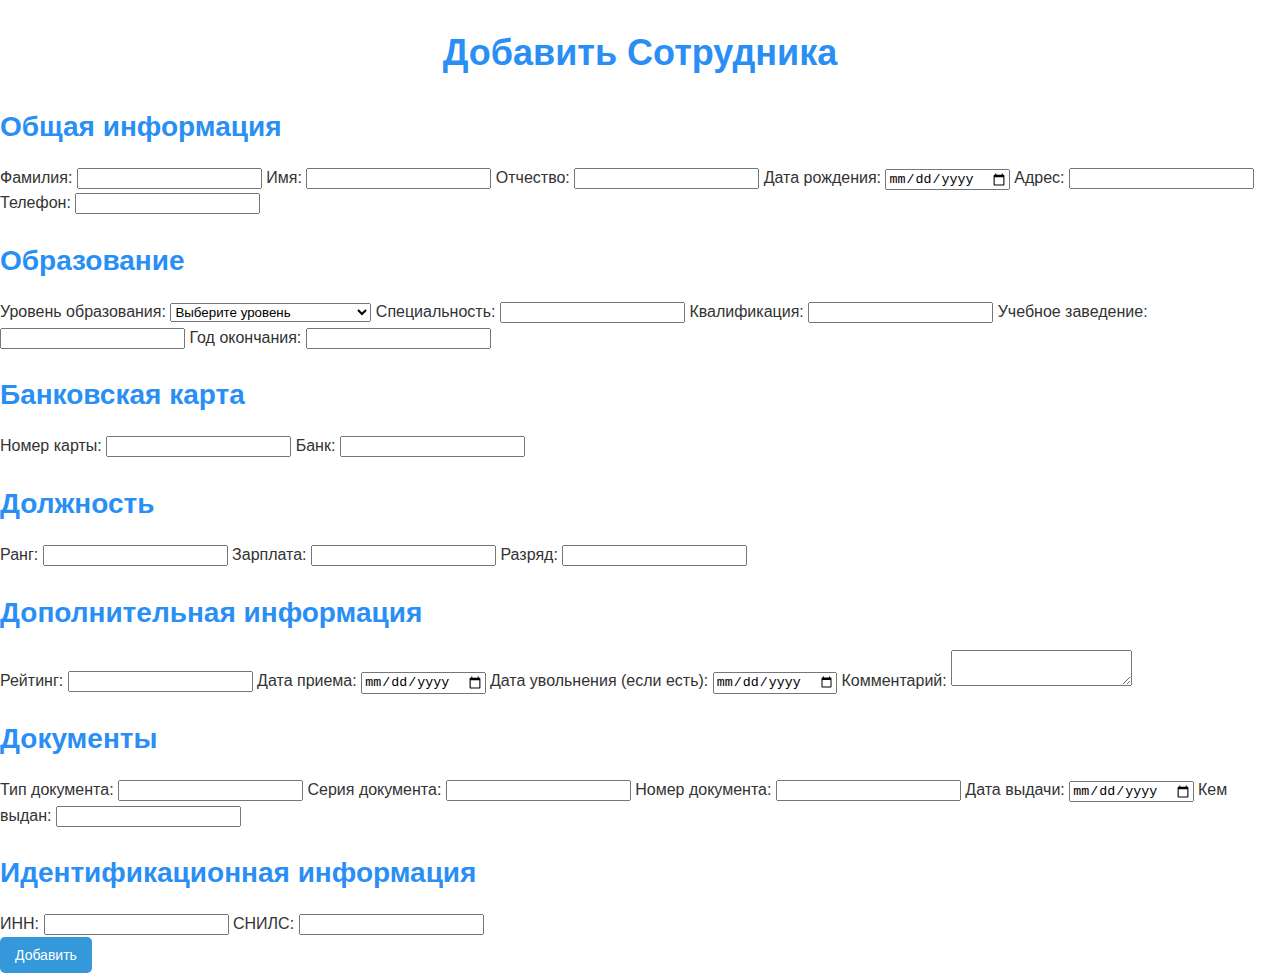
<file: templates/add.html>
<!DOCTYPE html>
<html>
<head>
    <link rel="stylesheet" href="/static/style.css">
    <title>Добавить Сотрудника</title>
</head>
<body>
    <div class="form-container">
        <h1 class="form-title">Добавить Сотрудника</h1>
        <form method="post" action="/add">
            <div class="form-section">
                <h2>Общая информация</h2>
                <label for="familiya">Фамилия:</label>
                <input type="text" id="familiya" name="familiya" required>

                <label for="imya">Имя:</label>
                <input type="text" id="imya" name="imya" required>

                <label for="otchestvo">Отчество:</label>
                <input type="text" id="otchestvo" name="otchestvo" required>

                <label for="date_of_birth">Дата рождения:</label>
                <input type="date" id="date_of_birth" name="date_of_birth" required>

                <label for="address">Адрес:</label>
                <input type="text" id="address" name="address" required>

                <label for="phone">Телефон:</label>
                <input type="text" id="phone" name="phone" required>
            </div>

            <div class="form-section">
                <h2>Образование</h2>
                <label for="education_level">Уровень образования:</label>
                <select id="education_level" name="education_level" required>
                    <option value="" disabled selected>Выберите уровень</option>
                    <option value="Среднее">Среднее</option>
                    <option value="Среднее профессиональное">Среднее профессиональное</option>
                    <option value="Высшее (бакалавр)">Высшее (бакалавр)</option>
                    <option value="Высшее (магистр)">Высшее (магистр)</option>
                    <option value="Аспирантура">Аспирантура</option>
                </select>

                <label for="education_spec">Специальность:</label>
                <input type="text" id="education_spec" name="education_spec" required>

                <label for="education_qual">Квалификация:</label>
                <input type="text" id="education_qual" name="education_qual" required>

                <label for="education_institute">Учебное заведение:</label>
                <input type="text" id="education_institute" name="education_institute" required>

                <label for="education_year_finish">Год окончания:</label>
                <input type="number" id="education_year_finish" name="education_year_finish" required>
            </div>

            <div class="form-section">
                <h2>Банковская карта</h2>
                <label for="number_bank_kar">Номер карты:</label>
                <input type="text" id="number_bank_kar" name="number_bank_kar" required>

                <label for="bank">Банк:</label>
                <input type="text" id="bank" name="bank" required>
            </div>

            <div class="form-section">
                <h2>Должность</h2>
                <label for="rank">Ранг:</label>
                <input type="text" id="rank" name="rank" required>

                <label for="wage">Зарплата:</label>
                <input type="number" step="0.01" id="wage" name="wage" required>

                <label for="discharge">Разряд:</label>
                <input type="number" id="discharge" name="discharge" required>
            </div>

            <div class="form-section">
                <h2>Дополнительная информация</h2>
                <label for="rating">Рейтинг:</label>
                <input type="number" id="rating" name="rating" required>

                <label for="date_priem">Дата приема:</label>
                <input type="date" id="date_priem" name="date_priem" required>

                <label for="date_uvol">Дата увольнения (если есть):</label>
                <input type="date" id="date_uvol" name="date_uvol">

                <label for="comment">Комментарий:</label>
                <textarea id="comment" name="comment"></textarea>
            </div>

            <div class="form-section">
                <h2>Документы</h2>
                <label for="document_type">Тип документа:</label>
                <input type="text" id="document_type" name="document_type" required>

                <label for="document_seria">Серия документа:</label>
                <input type="text" id="document_seria" name="document_seria" required>

                <label for="document_number">Номер документа:</label>
                <input type="text" id="document_number" name="document_number" required>

                <label for="date_document">Дата выдачи:</label>
                <input type="date" id="date_document" name="date_document" required>

                <label for="document_who">Кем выдан:</label>
                <input type="text" id="document_who" name="document_who" required>
            </div>

            <div class="form-section">
                <h2>Идентификационная информация</h2>
                <label for="inn">ИНН:</label>
                <input type="number" id="inn" name="inn" required>

                <label for="snils">СНИЛС:</label>
                <input type="text" id="snils" name="snils" required>
            </div>

            <div class="form-button-container">
                <button type="submit" class="submit-button">Добавить</button>
            </div>
        </form>
    </div>
</body>
</html>
</file>
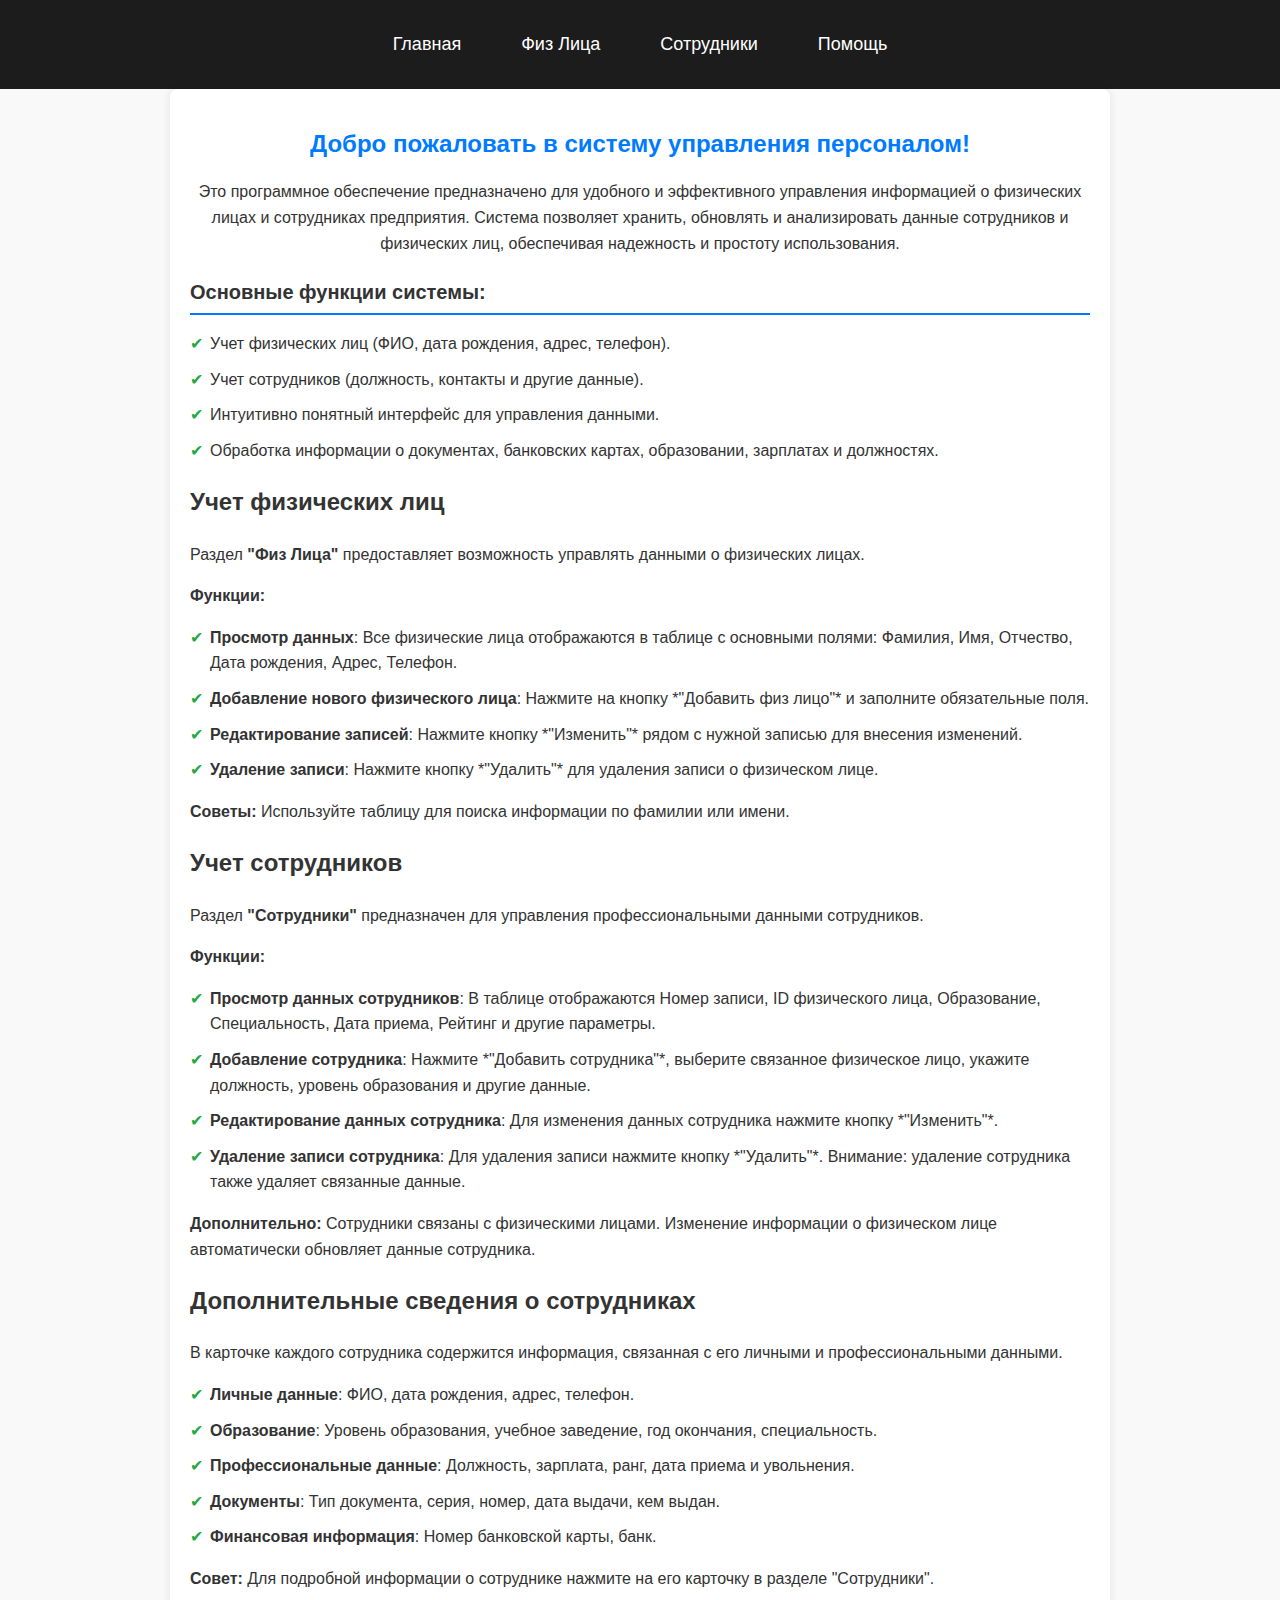
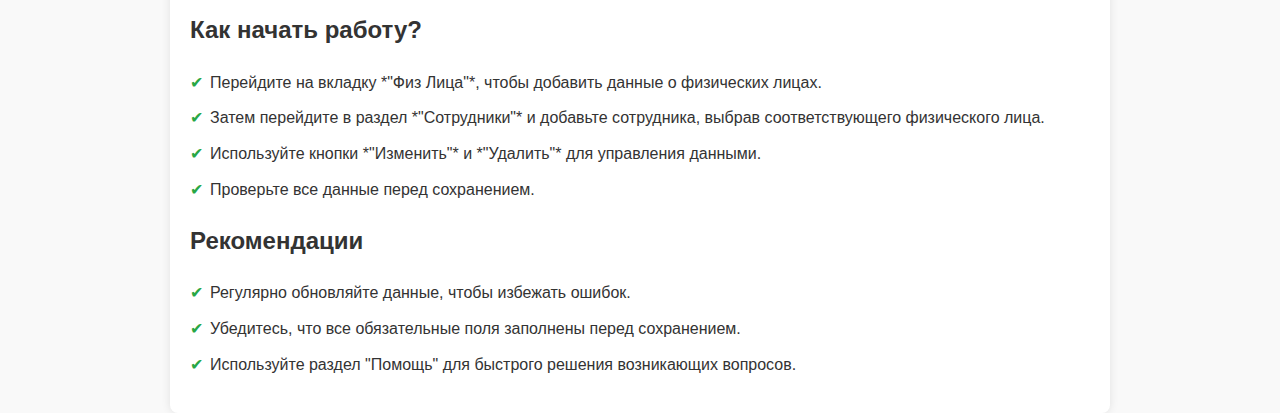
<file: templates/help.html>
<!DOCTYPE html>
<html lang="ru">
<head>
    <meta charset="UTF-8">
    <meta name="viewport" content="width=device-width, initial-scale=1.0">
    <title>Система управления персоналом</title>
    <link rel="stylesheet" href="/static/help.css">
</head>
<body>
    <!-- Header Section -->
    <header class="header">
        <nav>
            <a href="/">Главная</a>
            <a href="/individual">Физ Лица</a>
            <a href="/employees">Сотрудники</a>
            <a href="/help">Помощь</a>
        </nav>
    </header>

    <!-- Main Content -->
    <main>
        <section class="welcome-section">
            <h1>Добро пожаловать в систему управления персоналом!</h1>
            <p>
                Это программное обеспечение предназначено для удобного и эффективного управления информацией о физических лицах и сотрудниках предприятия.
                Система позволяет хранить, обновлять и анализировать данные сотрудников и физических лиц, обеспечивая надежность и простоту использования.
            </p>
        </section>

        <section class="features">
            <h2>Основные функции системы:</h2>
            <ul>
                <li>Учет физических лиц (ФИО, дата рождения, адрес, телефон).</li>
                <li>Учет сотрудников (должность, контакты и другие данные).</li>
                <li>Интуитивно понятный интерфейс для управления данными.</li>
                <li>Обработка информации о документах, банковских картах, образовании, зарплатах и должностях.</li>
            </ul>
        </section>

        <section class="physical-entity-section">
            <h2>Учет физических лиц</h2>
            <p>
                Раздел <strong>"Физ Лица"</strong> предоставляет возможность управлять данными о физических лицах.
            </p>
            <p><strong>Функции:</strong></p>
            <ul>
                <li><strong>Просмотр данных</strong>: Все физические лица отображаются в таблице с основными полями: Фамилия, Имя, Отчество, Дата рождения, Адрес, Телефон.</li>
                <li><strong>Добавление нового физического лица</strong>: Нажмите на кнопку *"Добавить физ лицо"* и заполните обязательные поля.</li>
                <li><strong>Редактирование записей</strong>: Нажмите кнопку *"Изменить"* рядом с нужной записью для внесения изменений.</li>
                <li><strong>Удаление записи</strong>: Нажмите кнопку *"Удалить"* для удаления записи о физическом лице.</li>
            </ul>
            <p><strong>Советы:</strong> Используйте таблицу для поиска информации по фамилии или имени.</p>
        </section>

        <section class="employee-section">
            <h2>Учет сотрудников</h2>
            <p>
                Раздел <strong>"Сотрудники"</strong> предназначен для управления профессиональными данными сотрудников.
            </p>
            <p><strong>Функции:</strong></p>
            <ul>
                <li><strong>Просмотр данных сотрудников</strong>: В таблице отображаются Номер записи, ID физического лица, Образование, Специальность, Дата приема, Рейтинг и другие параметры.</li>
                <li><strong>Добавление сотрудника</strong>: Нажмите *"Добавить сотрудника"*, выберите связанное физическое лицо, укажите должность, уровень образования и другие данные.</li>
                <li><strong>Редактирование данных сотрудника</strong>: Для изменения данных сотрудника нажмите кнопку *"Изменить"*.</li>
                <li><strong>Удаление записи сотрудника</strong>: Для удаления записи нажмите кнопку *"Удалить"*. Внимание: удаление сотрудника также удаляет связанные данные.</li>
            </ul>
            <p><strong>Дополнительно:</strong> Сотрудники связаны с физическими лицами. Изменение информации о физическом лице автоматически обновляет данные сотрудника.</p>
        </section>

        <section class="employee-details-section">
            <h2>Дополнительные сведения о сотрудниках</h2>
            <p>
                В карточке каждого сотрудника содержится информация, связанная с его личными и профессиональными данными.
            </p>
            <ul>
                <li><strong>Личные данные</strong>: ФИО, дата рождения, адрес, телефон.</li>
                <li><strong>Образование</strong>: Уровень образования, учебное заведение, год окончания, специальность.</li>
                <li><strong>Профессиональные данные</strong>: Должность, зарплата, ранг, дата приема и увольнения.</li>
                <li><strong>Документы</strong>: Тип документа, серия, номер, дата выдачи, кем выдан.</li>
                <li><strong>Финансовая информация</strong>: Номер банковской карты, банк.</li>
            </ul>
            <p><strong>Совет:</strong> Для подробной информации о сотруднике нажмите на его карточку в разделе "Сотрудники".</p>
        </section>

        <section class="getting-started-section">
            <h2>Как начать работу?</h2>
            <ul>
                <li>Перейдите на вкладку *"Физ Лица"*, чтобы добавить данные о физических лицах.</li>
                <li>Затем перейдите в раздел *"Сотрудники"* и добавьте сотрудника, выбрав соответствующего физического лица.</li>
                <li>Используйте кнопки *"Изменить"* и *"Удалить"* для управления данными.</li>
                <li>Проверьте все данные перед сохранением.</li>
            </ul>
        </section>

        <section class="recommendations-section">
            <h2>Рекомендации</h2>
            <ul>
                <li>Регулярно обновляйте данные, чтобы избежать ошибок.</li>
                <li>Убедитесь, что все обязательные поля заполнены перед сохранением.</li>
                <li>Используйте раздел "Помощь" для быстрого решения возникающих вопросов.</li>
            </ul>
        </section>
    </main>

</body>
</html>
</file>
<file: static/style.css>
/* Общие стили */
body {
    font-family: Arial, sans-serif;
    margin: 0;
    padding: 0;
    color: #333;
    line-height: 1.6;
}

h1, h2 {
    color: #2c3e50;
}

a {
    color: #3498db;
    text-decoration: none;
}

a:hover {
    text-decoration: underline;
}

/* Верхнее меню */
header {
    background: #2c3e50;
    color: #fff;
    padding: 10px 20px;
    display: flex;
    justify-content: space-between;
    align-items: center;
}

header .logo img {
    max-height: 50px;
}

header .menu {
    list-style: none;
    display: flex;
    gap: 20px;
}

header .menu li {
    display: inline;
}

header .menu a {
    color: #fff;
    font-weight: bold;
    text-transform: uppercase;
}

header .contact-block {
    display: flex;
    flex-direction: column;
    align-items: flex-end;
}

header .call-back-btn {
    background: #3498db;
    color: #fff;
    border: none;
    padding: 8px 12px;
    margin-top: 5px;
    cursor: pointer;
    border-radius: 5px;
}

header .call-back-btn:hover {
    background: #2980b9;
}

/* Главный блок */
.hero {
    height: 400px;
    background-size: cover;
    background-position: center;
    display: flex;
    align-items: center;
    justify-content: center;
    text-align: center;
    color: #fff;
}

.hero-text {
    background: rgba(0, 0, 0, 0.5);
    padding: 20px;
    border-radius: 10px;
}

.hero-text h1 {
    font-size: 36px;
    margin: 0;
}

.hero-text p {
    font-size: 18px;
}

.cta-btn {
    background: #e74c3c;
    color: #fff;
    border: none;
    padding: 10px 20px;
    font-size: 16px;
    cursor: pointer;
    border-radius: 5px;
    margin-top: 10px;
}

.cta-btn:hover {
    background: #c0392b;
}

/* Преимущества */
.advantages {
    padding: 40px 20px;
    text-align: center;
    background: #ecf0f1;
}

.advantage-grid {
    display: flex;
    justify-content: center;
    gap: 20px;
    flex-wrap: wrap;
}

.advantage {
    background: #fff;
    padding: 20px;
    border-radius: 10px;
    box-shadow: 0 2px 5px rgba(0, 0, 0, 0.1);
    width: 250px;
    text-align: center;
}

.advantage img {
    max-width: 100%;
    height: auto;
    border-radius: 5px;
    margin-bottom: 10px;
}

/* Слайдер */
.slider {
    padding: 40px 20px;
    background: #fff;
}

.slider-container {
    display: flex;
    gap: 20px;
    overflow-x: auto;
    padding: 10px 0;
}

.slider-container .slide {
    flex: 0 0 auto;
    width: 200px;
    text-align: center;
}

.slider-container .slide img {
    max-width: 100%;
    height: auto;
    border-radius: 5px;
}

/* Отзывы */
.reviews {
    padding: 40px 20px;
    background: #ecf0f1;
    text-align: center;
}

.review-grid {
    display: flex;
    flex-wrap: wrap;
    gap: 20px;
    justify-content: center;
}

.review {
    background: #fff;
    padding: 20px;
    border-radius: 10px;
    box-shadow: 0 2px 5px rgba(0, 0, 0, 0.1);
    width: 300px;
}

.review p {
    font-style: italic;
    margin-bottom: 10px;
}

.review span {
    font-weight: bold;
}

/* Новости */
.news {
    padding: 40px 20px;
    background: #fff;
    text-align: center;
}

.news-grid {
    display: flex;
    flex-wrap: wrap;
    gap: 20px;
    justify-content: center;
}

.news-item {
    background: #ecf0f1;
    padding: 20px;
    border-radius: 10px;
    box-shadow: 0 2px 5px rgba(0, 0, 0, 0.1);
    width: 300px;
}

.news-item h3 {
    margin-top: 0;
}

/* Нижнее меню */
footer {
    background: #2c3e50;
    color: #fff;
    padding: 20px 20px;
    text-align: center;
}

footer .footer-content {
    display: flex;
    justify-content: space-between;
    align-items: center;
    flex-wrap: wrap;
    gap: 20px;
}

footer .footer-menu {
    list-style: none;
    display: flex;
    gap: 20px;
    padding: 0;
    margin: 0;
}

footer .footer-menu li {
    display: inline;
}

footer .footer-menu a {
    color: #fff;
}

footer .socials a img {
    max-height: 30px;
    margin: 0 5px;
}
/* Основная структура для "залипания" footer внизу */
body {
    display: flex;
    flex-direction: column;
    min-height: 100vh;
}

main {
    flex: 1;
}

/* Общие стили текста */
h1, h2, h3 {
    color: #2a8ff5;
}

h1 {
    font-size: 36px;
    margin-bottom: 20px;
    text-align: center;
}

h2 {
    font-size: 28px;
    margin-bottom: 15px;
}

h3 {
    font-size: 22px;
    margin-bottom: 10px;
}

p {
    font-size: 16px;
    line-height: 1.8;
    margin-bottom: 20px;
    color: #c7c4c4;
}

ul {
    list-style-type: disc;
    padding-left: 20px;
    margin-bottom: 20px;
}

ol {
    list-style-type: decimal;
    padding-left: 20px;
    margin-bottom: 20px;
}

blockquote {
    font-size: 18px;
    font-style: italic;
    color: #7f8c8d;
    border-left: 5px solid #bdc3c7;
    padding-left: 15px;
    margin: 20px 0;
}

/* Кнопки */
button {
    background: #3498db;
    color: #fff;
    padding: 10px 15px;
    border: none;
    border-radius: 5px;
    cursor: pointer;
    font-size: 14px;
}

button:hover {
    background: #2980b9;
}

/* Таблицы */
table {
    width: 100%;
    border-collapse: collapse;
    margin-bottom: 20px;
}

table th, table td {
    border: 1px solid #ddd;
    padding: 10px;
    text-align: left;
}

table th {
    background: #f4f4f4;
    color: #2c3e50;
    font-weight: bold;
}

table tr:nth-child(even) {
    background: #f9f9f9;
}
</file>
<file: static/help.css>
/* Общие стили */
body {
    font-family: Arial, sans-serif;
    line-height: 1.6;
    margin: 0;
    padding: 0;
    background-color: #f9f9f9;
    color: #333;
}

/* Header Styles */
.header {
    background-color: #1c1c1c;
    padding: 20px 0;
    text-align: center;
}

.header nav {
    display: flex;
    justify-content: center;
    gap: 20px;
}

.header nav a {
    color: white;
    text-decoration: none;
    font-size: 18px;
    padding: 10px 20px;
    border-radius: 5px;
    transition: background-color 0.3s ease;
}

.header nav a:hover {
    background-color: #0056b3;
}

/* Main Content */
main {
    padding: 20px;
    max-width: 900px;
    margin: 0 auto;
    background: white;
    border-radius: 8px;
    box-shadow: 0 0 10px rgba(0, 0, 0, 0.1);
}

.welcome-section {
    text-align: center;
    margin-bottom: 20px;
}

.welcome-section h1 {
    font-size: 24px;
    color: #007bff;
}

.features h2,
.navigation-tips h2 {
    font-size: 20px;
    color: #333;
    margin-bottom: 10px;
    border-bottom: 2px solid #007bff;
    padding-bottom: 5px;
}

ul {
    list-style: none;
    padding: 0;
}

ul li {
    margin-bottom: 10px;
    padding-left: 20px;
    position: relative;
}

ul li::before {
    content: "✔";
    position: absolute;
    left: 0;
    color: #28a745;
}

/* Footer Styles */
.footer {
    background-color: #1c1c1c;
    color: white;
    text-align: center;
    padding: 10px 0;
    margin-top: 20px;
    font-size: 14px;
}

/* Welcome Page Specific Styles */
.welcome {
    text-align: center;
    padding: 50px 20px;
    background-color: #f5f5f5;
    border-radius: 10px;
    margin: 20px auto;
    max-width: 800px;
    box-shadow: 0 0 10px rgba(0, 0, 0, 0.1);
}

.welcome h1 {
    font-size: 28px;
    color: #007bff;
    margin-bottom: 20px;
}

.welcome p {
    font-size: 18px;
    color: #555;
    margin-bottom: 30px;
}

.button-container {
    display: flex;
    justify-content: center;
    gap: 20px;
}

.main-button {
    background-color: #007bff;
    color: white;
    text-decoration: none;
    font-size: 18px;
    padding: 10px 20px;
    border-radius: 5px;
    transition: background-color 0.3s ease, transform 0.3s ease;
}

.main-button:hover {
    background-color: #0056b3;
    transform: scale(1.05);
}
</file>
